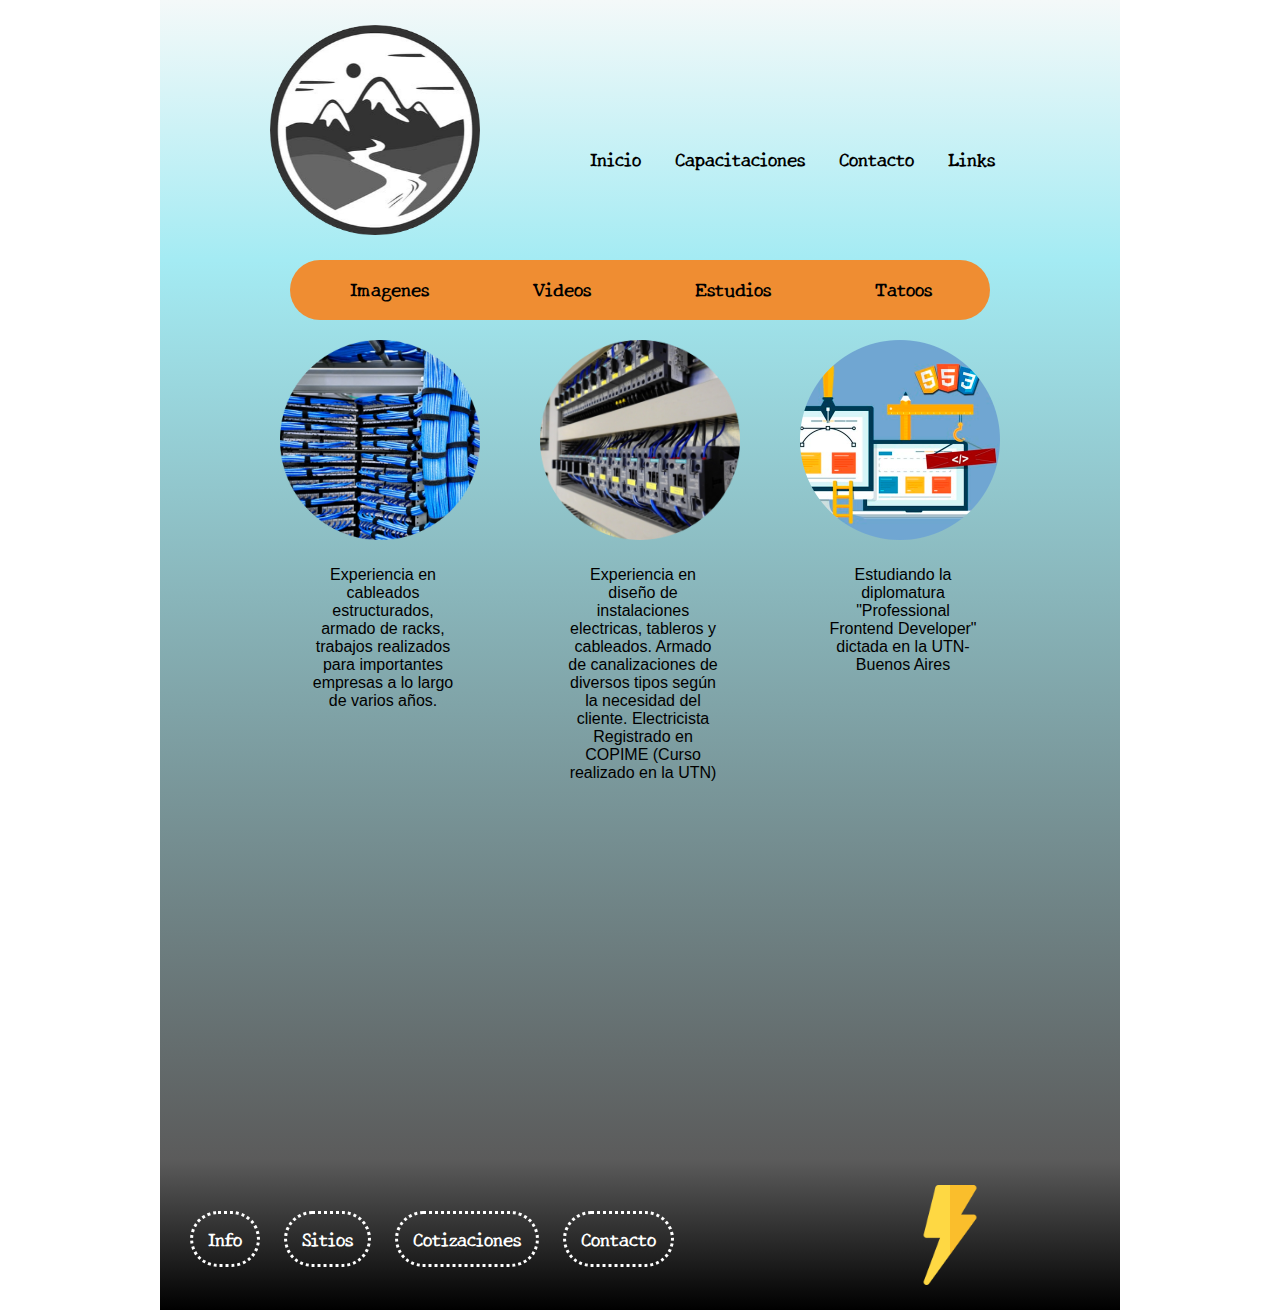
<file: index.html>
<!DOCTYPE html>
<html lang="en">
<head>
    <meta charset="UTF-8">
    <meta name="viewport" content="width=device-width, initial-scale=1">
    <link rel="stylesheet" href="css/styles.css">
    <title>Boxes </title>
    
</head>
<body>
   <header>        
        <div id="logo"></div>
        <nav id="botonera">
            <ul class="nav1">
                <li class="lista1"><a href="index.html">Inicio</a></li>
                <li class="lista1"><a href="capacitaciones.html">Capacitaciones</a></li>
                <li class="lista1"><a href="contacto.html">Contacto</a></li>
                <li class="lista1"><a href="">Links</a></li>
            </ul>
            
        </nav>
   </header>
  <section>
      <nav id="menu">
          <ul class="nav2">
              <li class="lista2"><a href="imagenes.html">Imagenes</a></li>
              <li class="lista2"><a href="video.html">Videos</a></li>
              <li class="lista2"><a href="estudios.html">Estudios</a></li>
              <li class="lista2"><a href="tattoo.html">Tatoos</a></li>
          </ul>
      </nav>
      <div id="foto1"></div>
      <div id="foto2"></div>
      <div id="foto3"></div>
      <div id="texto1">
          <p>Experiencia en cableados estructurados, armado de racks, trabajos realizados para importantes empresas a lo largo de varios años.</p>
      </div>   
      <div id="texto2"> 
          <p>Experiencia en diseño de instalaciones electricas, tableros y cableados. Armado de canalizaciones de diversos tipos según 
              la necesidad del cliente. Electricista Registrado en COPIME (Curso realizado en la UTN)</p>
      </div>
      <div id="texto3">
          <p>Estudiando la diplomatura "Professional Frontend Developer" dictada en la UTN- Buenos Aires</p>
      </div>
  </section>
   <footer>
      <nav id="contacto">
          <ul class="nav3">
              <li class="lista3"><a class="botonerainf" href="">Info</a></li>
              <li class="lista3"><a class="botonerainf" href="">Sitios</a></li>
              <li class="lista3"><a class="botonerainf" href="cotizacion.html">Cotizaciones</a></li>
              <li class="lista3"><a class="botonerainf" href="contacto.html">Contacto</a></li>
          </ul>
      </nav> 
     <div id="imagen"></div></footer>     
</body>
</html>
</file>
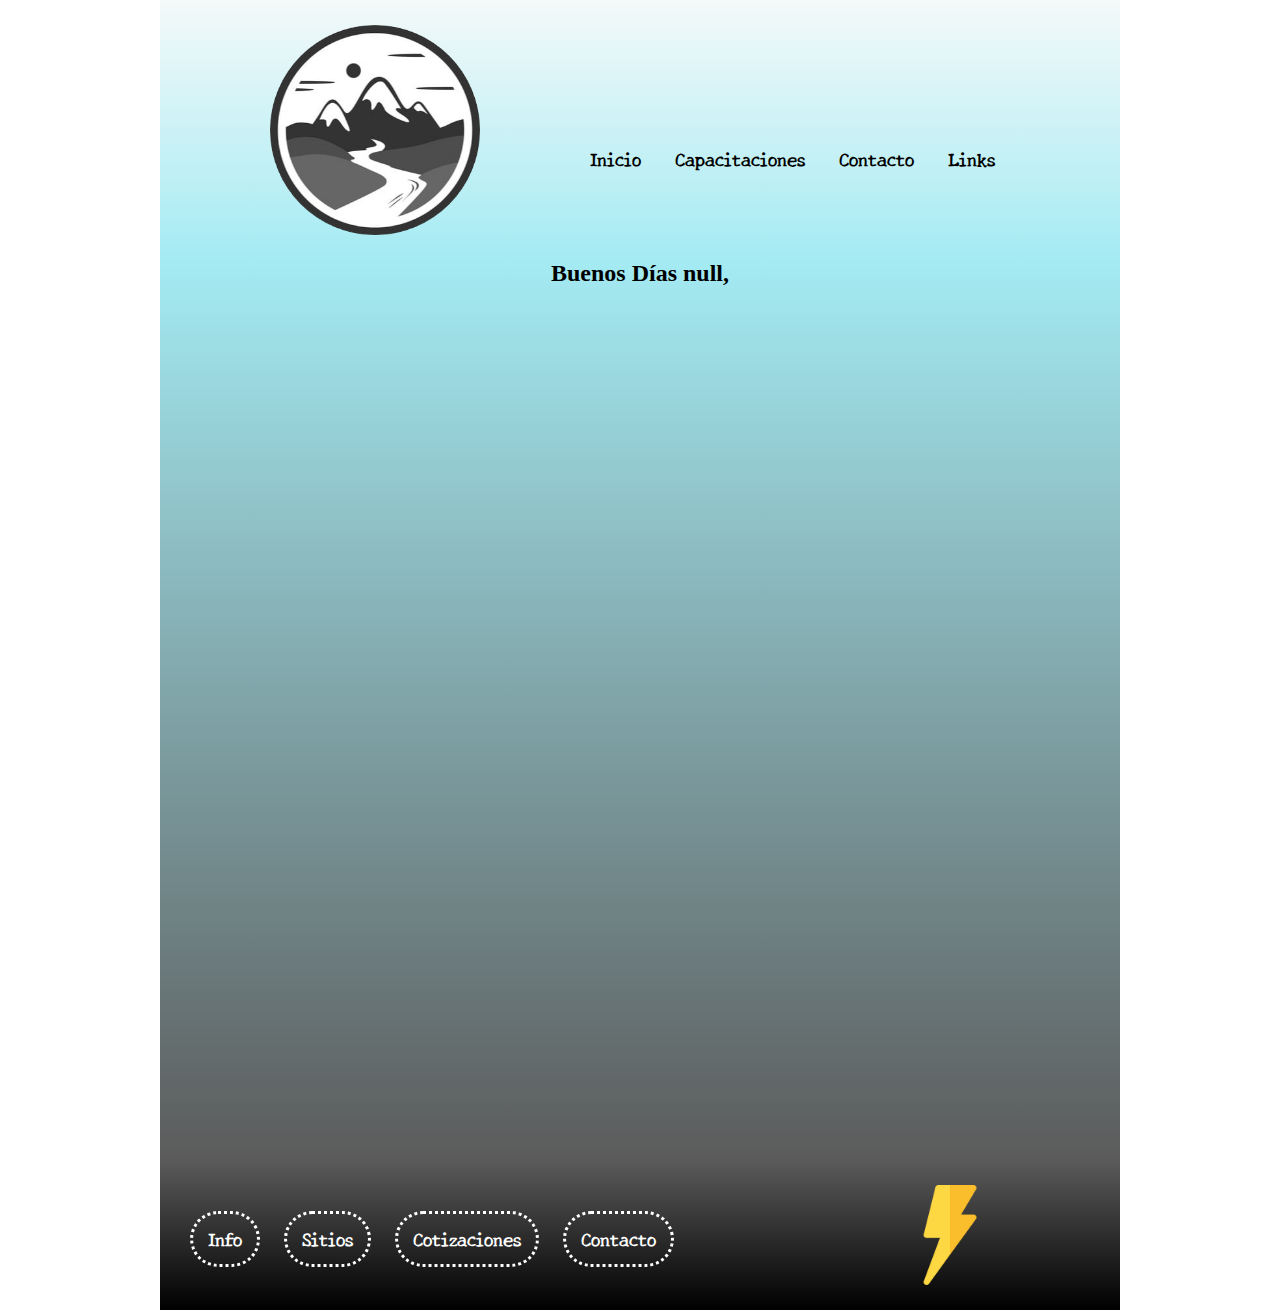
<file: capacitaciones.html>
<!DOCTYPE html>
<html lang="en">
<head>
    <meta charset="UTF-8">
    <meta name="viewport" content="width=device-width, initial-scale=1">
    <link rel="stylesheet" href="css/styles.css">
    <title>Boxes </title>
    <meta >
    
</head>
<body>
   <header>        
        <div id="logo"></div>
        <nav id="botonera">
            <ul class="nav1">
                <li class="lista1"><a href="index.html">Inicio</a></li>
                <li class="lista1"><a href="">Capacitaciones</a></li>
                <li class="lista1"><a href="contacto.html">Contacto</a></li>
                <li class="lista1"><a href="">Links</a></li>
            </ul>
            
        </nav>
   </header>
   <section class="section-capacitaciones">
       <div class="box-capacitaciones">
        <div >
            <h2 class="nombre"></h2>
        </div>
        <div >
            <h2 class="capacitacion"></h2>
        </div>
        <div class=""></div>
           
       </div>
   </section>
     <footer>
      <nav id="contacto">
          <ul class="nav3">
              <li class="lista3"><a class="botonerainf" href="">Info</a></li>
              <li class="lista3"><a class="botonerainf" href="">Sitios</a></li>
              <li class="lista3"><a class="botonerainf" href="cotizacion.html">Cotizaciones</a></li>
              <li class="lista3"><a class="botonerainf" href="contacto.html">Contacto</a></li>
          </ul>
      </nav> 
     <div id="imagen"></div></footer>
     <script type="text/javascript" src="js/java.js"></script>     
</body>
</html>
</file>
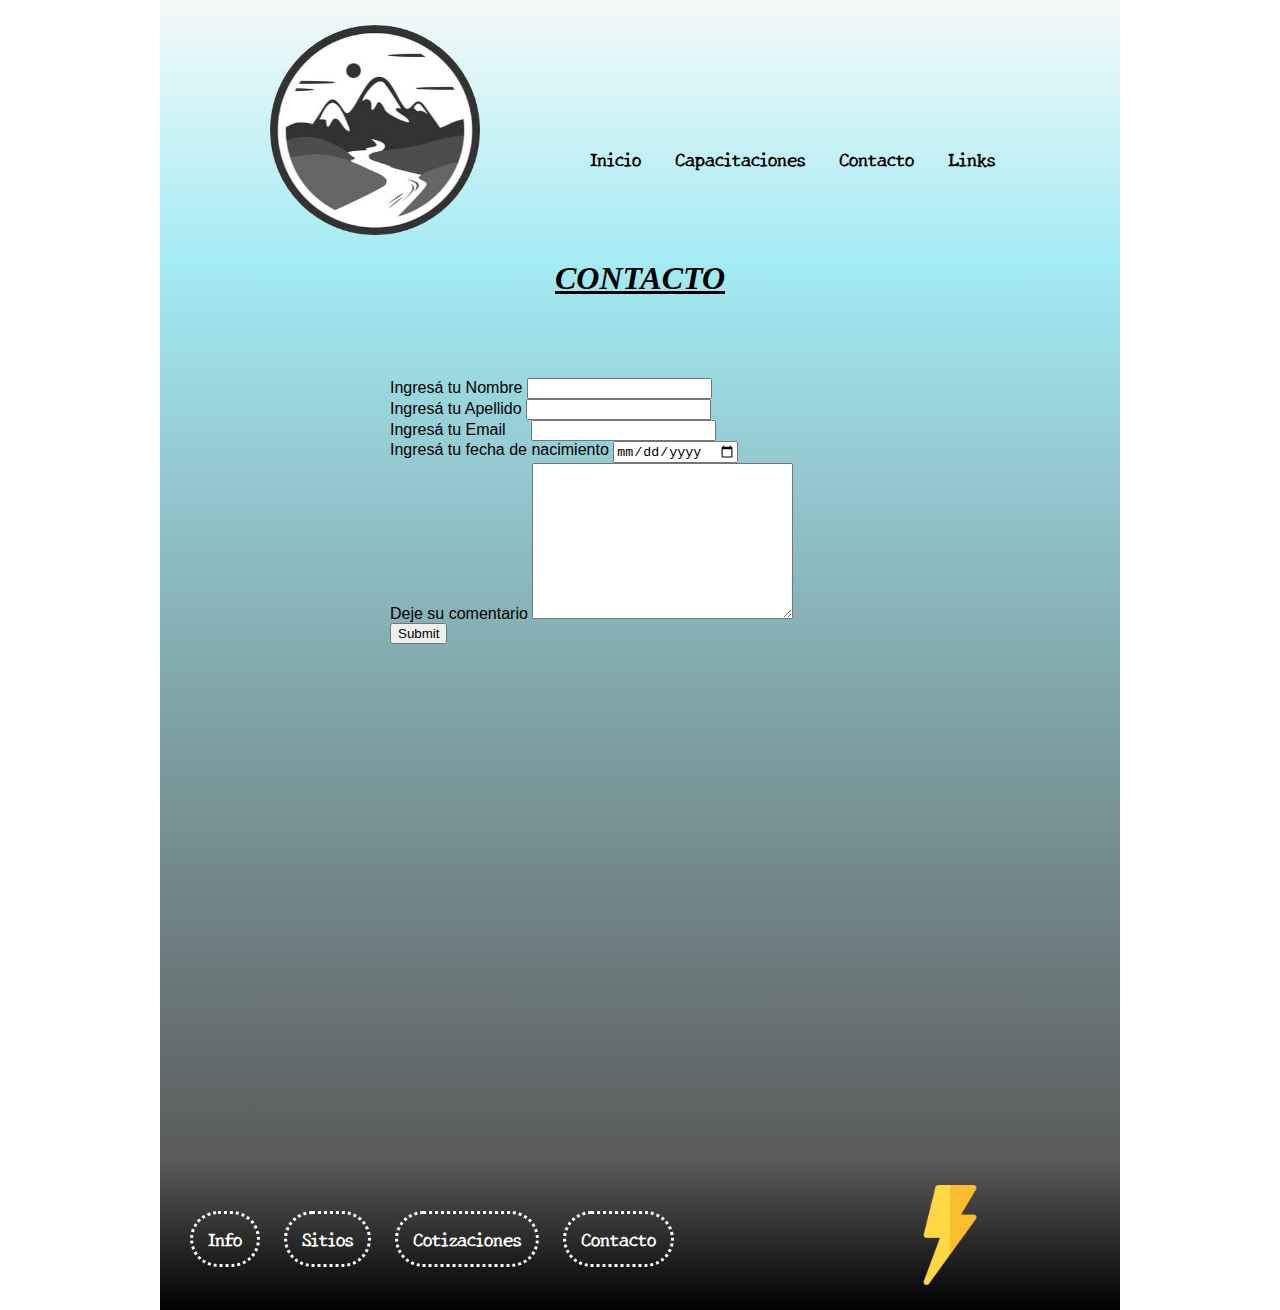
<file: contacto.html>
<!DOCTYPE html>
<html lang="en">
<head>
    <meta charset="UTF-8">
    <meta name="viewport" content="width=device-width, initial-scale=1">
    <link rel="stylesheet" href="css/styles.css">
    <title>Boxes </title>
    <meta >
    
</head>
<body>
   <header>        
        <div id="logo"></div>
        <nav id="botonera">
            <ul class="nav1">
                <li class="lista1"><a href="index.html">Inicio</a></li>
                <li class="lista1"><a href="">Capacitaciones</a></li>
                <li class="lista1"><a href="contacto.html">Contacto</a></li>
                <li class="lista1"><a href="">Links</a></li>
            </ul>
            
        </nav>
   </header>
   <section class="section-contacto">
       <div  class="formulario">
           <form   action="mailto:ejuanx@gmail.com">
        <h1><em>CONTACTO</em></h1>
          <p class="input">Ingresá tu Nombre <input class="input1"   type="text" name="Ingesalo acá"></p>
          <p class="input">Ingresá tu Apellido <input  type="text" name="Ingesalo acá"></p>
          <p class="input">Ingresá tu Email <input class="email"  type="email" name="Ingesalo acá"></p>
          <p class="input">Ingresá tu fecha de nacimiento <input  type="Date" ></p>
          <p class="input">Deje su comentario <textarea name="comment"  cols="30" rows="10"></textarea></p>
          <p class="input"> <input  type="submit" ></p>
          
            </form>
       </div>

   </section>
   <footer>
    <nav id="contacto">
        <ul class="nav3">
            <li class="lista3"><a class="botonerainf" href="">Info</a></li>
            <li class="lista3"><a class="botonerainf" href="">Sitios</a></li>
            <li class="lista3"><a class="botonerainf" href="cotizacion.html">Cotizaciones</a></li>
            <li class="lista3"><a class="botonerainf" href="">Contacto</a></li>
        </ul>
    </nav> 
   <div id="imagen"></div></footer>     
</body>
</html>
</file>
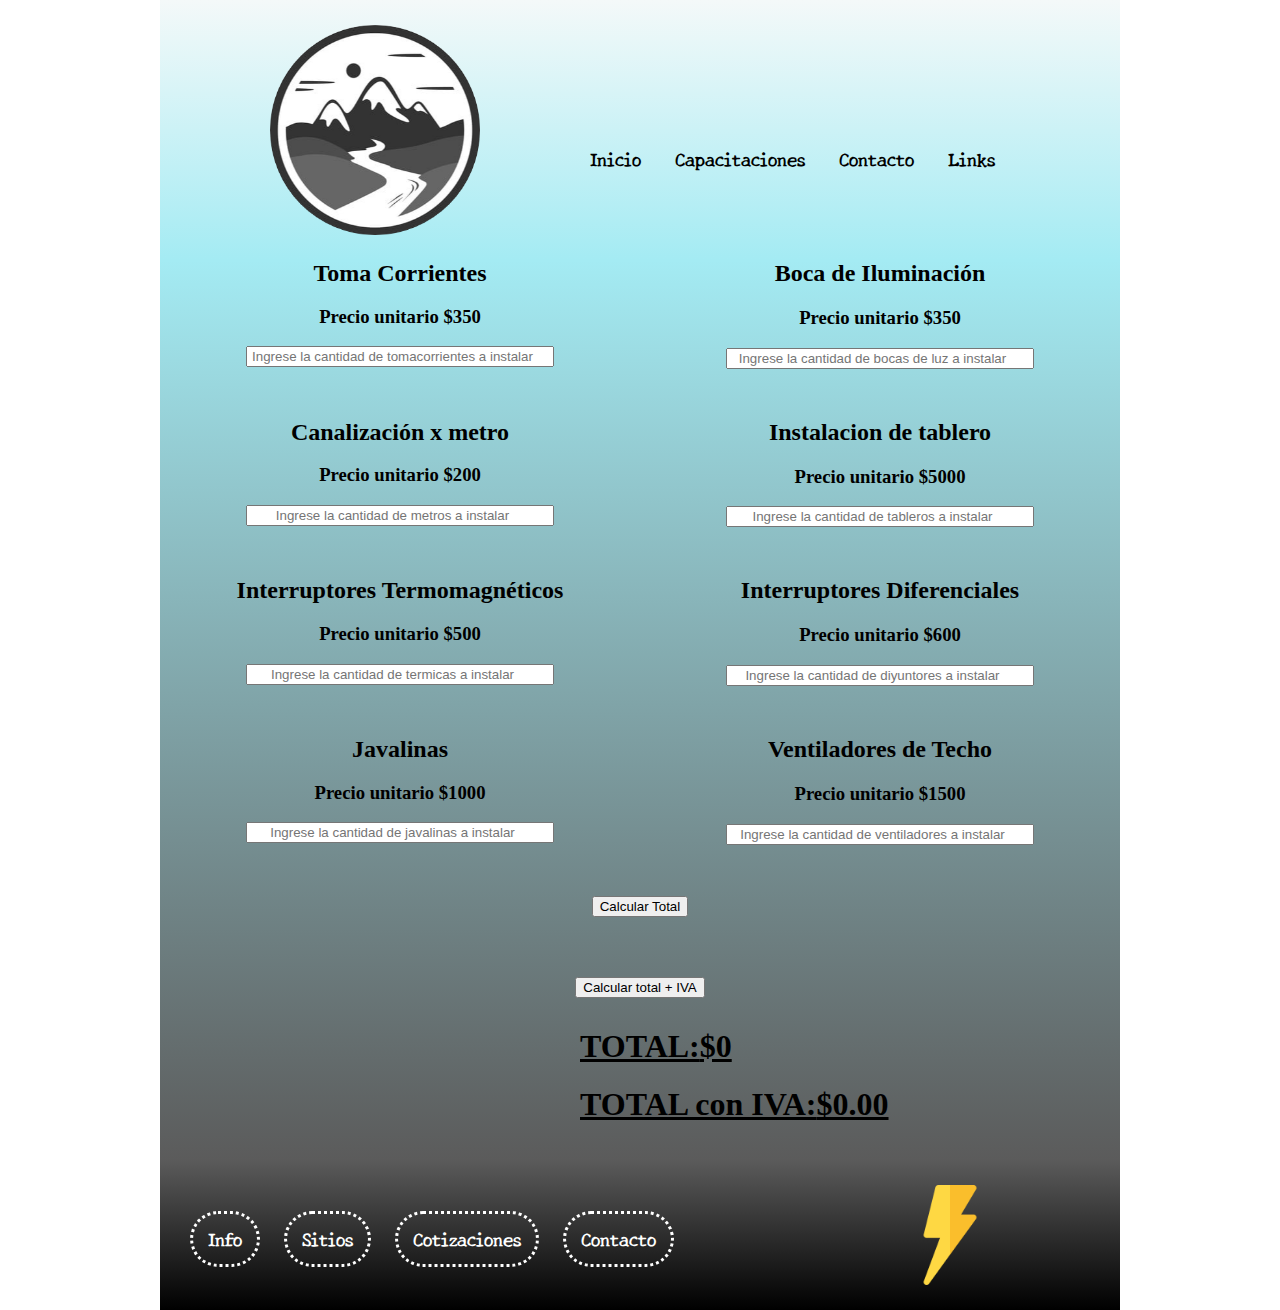
<file: cotizacion.html>
<!DOCTYPE html>
<html lang="en">
<head>
    <meta charset="UTF-8">
    <meta name="viewport" content="width=device-width, initial-scale=1">
    <link rel="stylesheet" href="css/styles.css">
    <title>Boxes </title>
    
</head>
<body>
   <header>        
        <div id="logo"></div>
        <nav id="botonera">
            <ul class="nav1">
                <li class="lista1"><a href="index.html">Inicio</a></li>
                <li class="lista1"><a href="capacitaciones.html">Capacitaciones</a></li>
                <li class="lista1"><a href="contacto.html">Contacto</a></li>
                <li class="lista1"><a href="">Links</a></li>
            </ul>
            
        </nav>
   </header>
   <section>
       <form name="cotiza">
       <div class="items-fila1">
       <div class="item-izq item1">
           <div> <h2 class="titulos-coti">Toma Corrientes</h2></div>
           <div> <h3>Precio unitario $350</h3></div>
           <div> <input type="number" class="cantidades" id="tug" placeholder="Ingrese la cantidad de tomacorrientes a instalar" pattern="^[0-9]+"></div>
       </div>
       <div class="item-der item2">
        
            <div> <h2 class="titulos-coti2">Boca de Iluminación</h2></div>
           <div> <h3>Precio unitario $350</h3></div>
           <div> <input type="number" class="cantidades1" id="iug" placeholder="Ingrese la cantidad de bocas de luz a instalar" pattern="^[0-9]+"></div>
         
       </div>
    </div>
       <div class="items-fila2">
       <div class="item-izq item3">
        <div>
            <div> <h2 class="titulos-coti">Canalización x metro</h2></div>
           <div> <h3>Precio unitario $200</h3></div>
           <div> <input type="number" class="cantidades" id="canaliz" placeholder="Ingrese la cantidad de metros a instalar" pattern="^[0-9]+"></div>
        </div>
        
       </div>
       <div class="item-der item4">
        <div>
            <div> <h2 class="titulos-coti2">Instalacion de tablero</h2></div>
           <div> <h3>Precio unitario $5000</h3></div>
           <div> <input type="number" class="cantidades1" id="tablero" placeholder="Ingrese la cantidad de tableros a instalar" pattern="^[0-9]+"></div>
        </div>
        
       </div>
    </div>
    <div class="items-fila3">
       <div class="item-izq item5">
        <div>
            <div> <h2 class="titulos-coti">Interruptores Termomagnéticos</h2></div>
           <div> <h3>Precio unitario $500</h3></div>
           <div> <input class="cantidades" type="number"  id="termica" placeholder="Ingrese la cantidad de termicas a instalar" pattern="^[0-9]+"></div>
        </div>
        
       </div>
       <div class="item-der item6">
        <div>
            <div> <h2 class="titulos-coti2">Interruptores Diferenciales</h2></div>
           <div> <h3>Precio unitario $600</h3></div>
           <div> <input  class="cantidades1" type="number" id="diferencial"  placeholder="Ingrese la cantidad de diyuntores a instalar" pattern="^[0-9]+"></div>
        </div>
    </div>
       </div>
       <div class="items-fila4">
       <div class="item-izq item7">
        <div>
            <div> <h2 class="titulos-coti">Javalinas</h2></div>
           <div> <h3>Precio unitario $1000</h3></div>
           <div> <input class="cantidades" type="number"  id="javalina" placeholder="Ingrese la cantidad de javalinas a instalar" pattern="^[0-9]+"></div>
        </div>
        
       </div>
       <div class="item-der item8">
        <div>
            <div> <h2 class="titulos-coti2">Ventiladores de Techo</h2></div>
           <div> <h3>Precio unitario $1500</h3></div>
           <div> <input class="cantidades1" type="number" id="venti" placeholder="Ingrese la cantidad de ventiladores a instalar" pattern="^[0-9]+"></div>
        </div>
    </div>
       </div>
       <div class="total"><button onclick="suma()" >Calcular Total</button></div>
       <div class="totaliva"><button onclick="iva()">Calcular total + IVA</button></div>
       
       <div class="total-container"><h1 class="text-total">TOTAL:</h1><h1 class="total-number"></h1></div>
       <div class="total-iva-container"><h1 class="text-total">TOTAL con IVA:</h1><h1 class="total-number2"></h1></div>
     
       </form>
   </section>
   <footer class="footer-coti">
    <nav id="contacto">
        <ul class="nav3">
            <li class="lista3"><a class="botonerainf" href="">Info</a></li>
            <li class="lista3"><a class="botonerainf" href="">Sitios</a></li>
            <li class="lista3"><a class="botonerainf" href="cotizacion.html">Cotizaciones</a></li>
            <li class="lista3"><a class="botonerainf" href="contacto.html">Contacto</a></li>
        </ul>
    </nav> 
   <div id="imagen"></div>
</footer>
<script src="https://ajax.googleapis.com/ajax/libs/jquery/3.5.1/jquery.min.js"></script>
<script src="js/coti.js"></script>  
</body>
</html>
</file>
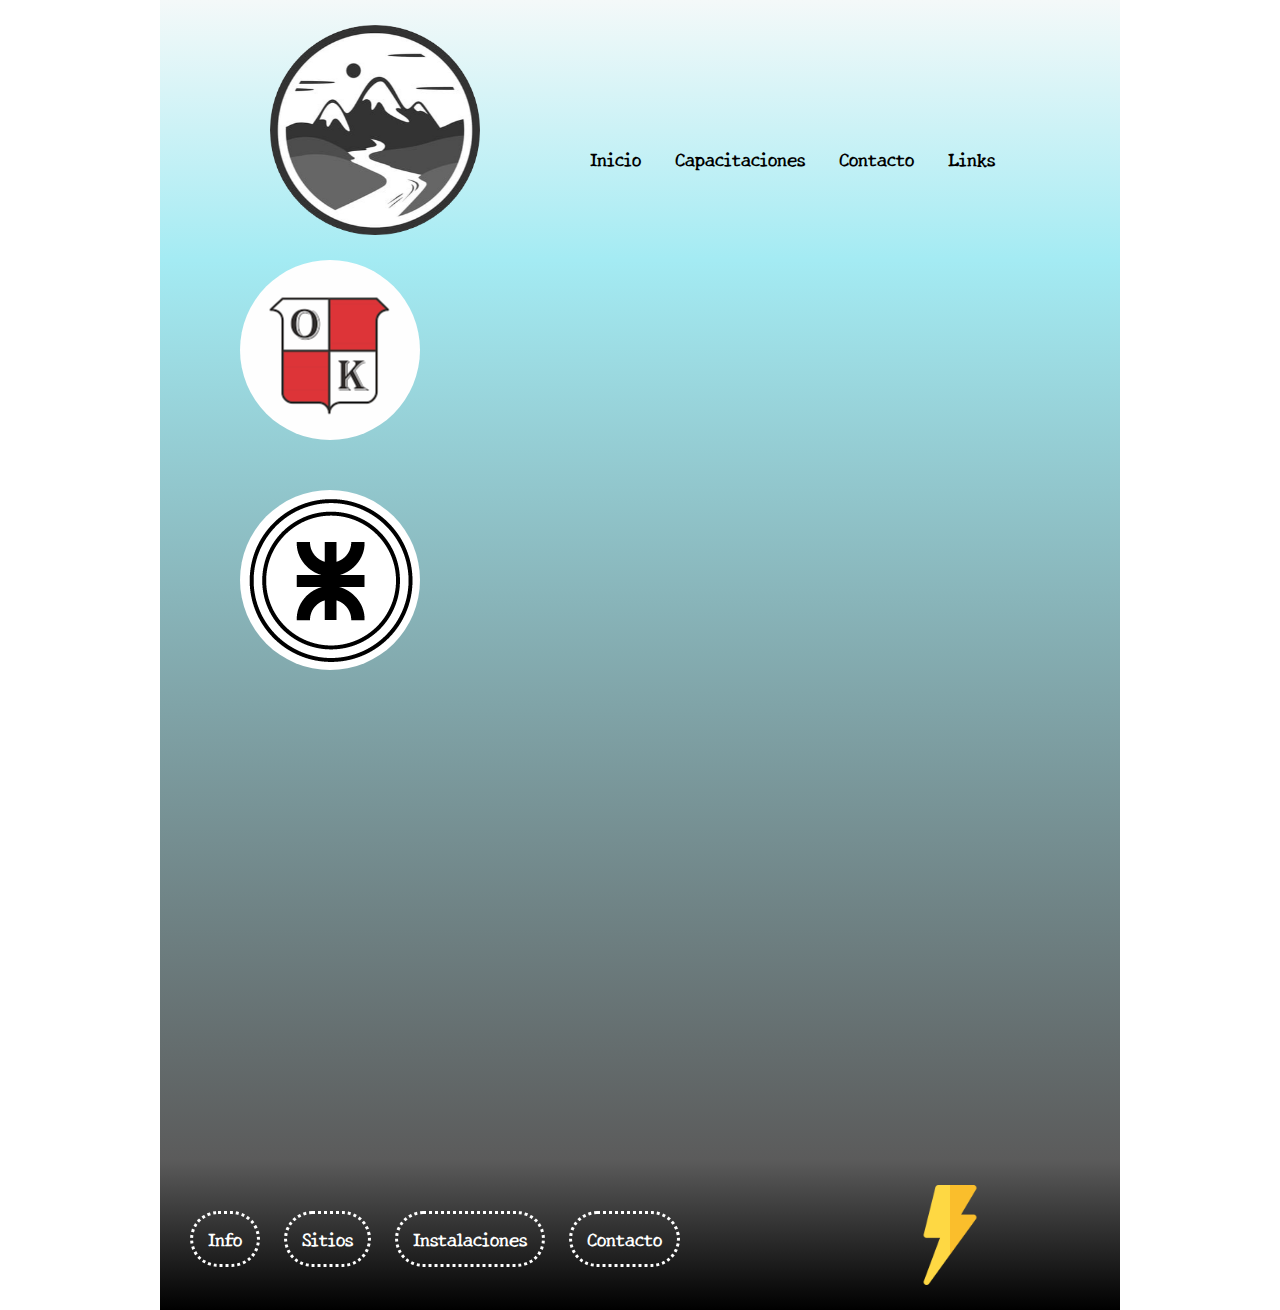
<file: estudios.html>
<!DOCTYPE html>
<html lang="en">
<head>
    <meta charset="UTF-8">
    <meta name="viewport" content="width=device-width, initial-scale=1">
    <link rel="stylesheet" href="css/styles.css">
    <title>Boxes </title>
    <meta >
    
</head>
<body>
   <header>        
        <div id="logo"></div>
        <nav id="botonera">
            <ul class="nav1">
                <li class="lista1"><a href="index.html">Inicio</a></li>
                <li class="lista1"><a href="capacitaciones.html">Capacitaciones</a></li>
                <li class="lista1"><a href="contacto.html">Contacto</a></li>
                <li class="lista1"><a href="">Links</a></li>
            </ul>
            
        </nav>
   </header>
   <section class="section-estudios">
       <div class="div-estudios">
           <a href="#"><img onclick="aparece()" class="krause" src="descarga.png" alt="clickeame"></a>
           <h2 class="texto_oculto1">Estudié en la ET Nº 1 hasta 5to año en la especialidad Electrónica y Eléctrica.</h2>
       </div>
       <div class="imagen_utn_div">
        <a href="#"><img class="utn"onclick="aparece2()" src="utn.png" alt="clickeame"></a>
           <h2 class="texto_oculto2">Estudié en la utn el curso de electricista idóneo </h2>
       </div>
      
      
   </section>
     <footer>
      <nav id="contacto">
          <ul class="nav3">
              <li class="lista3"><a class="botonerainf" href="">Info</a></li>
              <li class="lista3"><a class="botonerainf" href="">Sitios</a></li>
              <li class="lista3"><a class="botonerainf" href="">Instalaciones</a></li>
              <li class="lista3"><a class="botonerainf" href="contacto.html">Contacto</a></li>
          </ul>
      </nav> 
     <div id="imagen"></div></footer>
     <script type="text/javascript" src="js/java.js"></script>     
</body>
</html>
</file>
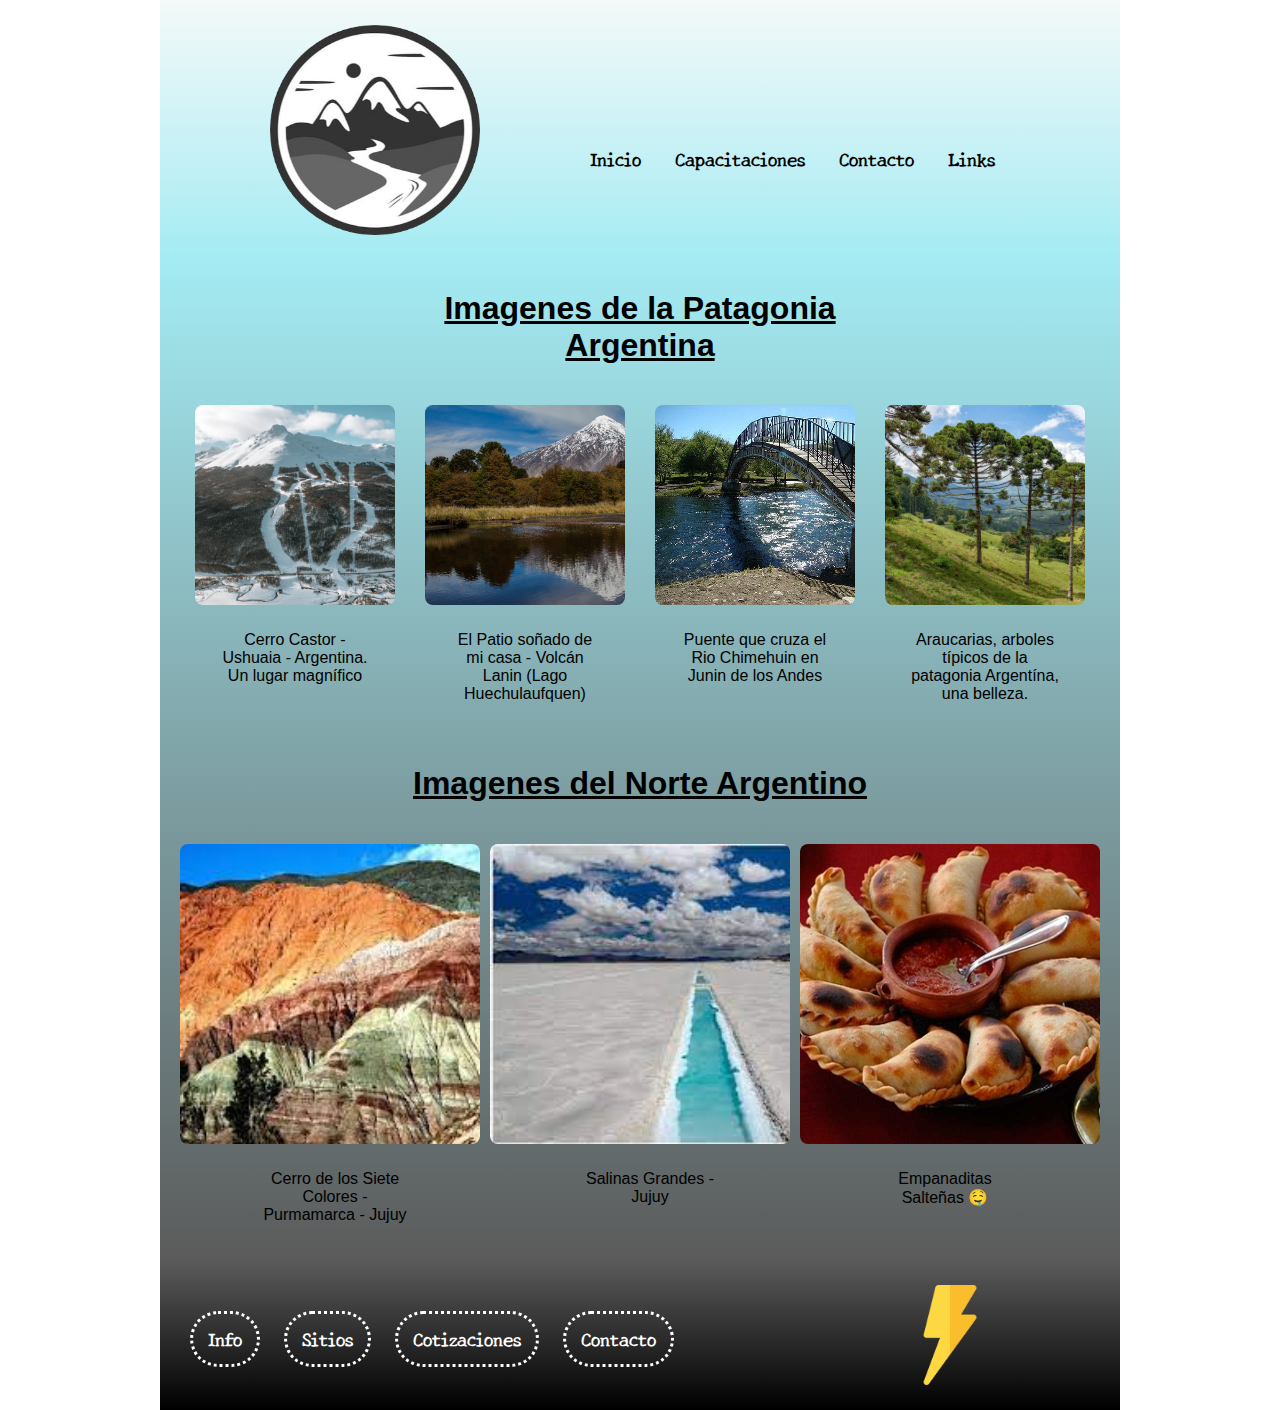
<file: imagenes.html>
<!DOCTYPE html>
<html lang="en">
<head>
    <meta charset="UTF-8">
    <meta name="viewport" content="width=device-width, initial-scale=1">
    <link rel="stylesheet" href="css/styles.css">
    <link href="css/lightbox.css" rel="stylesheet" />
    <title>Boxes </title>
    
</head>
<body>
   <header>        
        <div id="logo"></div>
        <nav id="botonera">
            <ul class="nav1">
                <li class="lista1"><a href="index.html">Inicio</a></li>
                <li class="lista1"><a href="">Capacitaciones</a></li>
                <li class="lista1"><a href="contacto.html">Contacto</a></li>
                <li class="lista1"><a href="">Links</a></li>
            </ul>
            
        </nav>
   </header>
   <section class="sectionimg">
    <div id="sur">
      <h1 id="patagonia">Imagenes de la Patagonia Argentina</h1>
    </div>
       
      <a href="css/imagen1.jpg" data-lightbox="sur"><div id="imagen1"  ></div></a>
      <a href="css/imagen2.jpg" data-lightbox="sur"><div id="imagen2"  ></div></a>
      <a href="css/imagen3.jpg" data-lightbox="sur"><div id="imagen3"  ></div></a>
      <a href="css/imagen4.jpg" data-lightbox="sur"><div id="imagen4"  ></div></a>
      <div id="nota1">
        <p>Cerro Castor -  Ushuaia - Argentina. Un lugar magnífico</p>
      </div>
      <div id="nota2">
        <p>El Patio soñado de mi casa - Volcán Lanin (Lago Huechulaufquen)</p>
      </div>
      <div id="nota3">
        <p>Puente que cruza el Rio Chimehuin en Junin de los Andes</p>
      </div>
      <div id="nota4">
        <p>Araucarias, arboles típicos de la patagonia Argentína, una belleza.</p>
      </div>
      <div id="norte">
      <h1 id="cerros">Imagenes del Norte Argentino</h1>
    </div>
    
    <a href="css/imagen5.jpg" data-lightbox="norte"><div id="imagen5"></div></a>
      <a href="css/imagen6.jpg" data-lightbox="norte"> <div id="imagen6"></div></a>
     <a href="css/imagen7.jpg" data-lightbox="norte"> <div id="imagen7"></div></a>
      <div id="nota5">
        <p>Cerro de los Siete Colores -  Purmamarca - Jujuy </p>
      </div>
      <div id="nota6">
        <p>Salinas Grandes - Jujuy</p>
      </div>
      <div id="nota7">
        <p>Empanaditas Salteñas 🤤</p>
      </div>
      

      
           
       

     </section>
   <footer>
    <nav id="contacto">
        <ul class="nav3">
            <li class="lista3"><a class="botonerainf" href="">Info</a></li>
            <li class="lista3"><a class="botonerainf" href="">Sitios</a></li>
            <li class="lista3"><a class="botonerainf" href="cotizacion.html">Cotizaciones</a></li>
            <li class="lista3"><a class="botonerainf" href="contacto.html">Contacto</a></li>
        </ul>
    </nav> 
   <div id="imagen"></div></footer>
   <script src="https://ajax.googleapis.com/ajax/libs/jquery/3.2.1/jquery.min.js"></script>
   <script src="js/lightbox.js" type="text/javascript"></script> 
   <script src="js/lightbox-plus-jquery.min.js" type="text/javascript"></script>
   
</body>
</html>
</file>
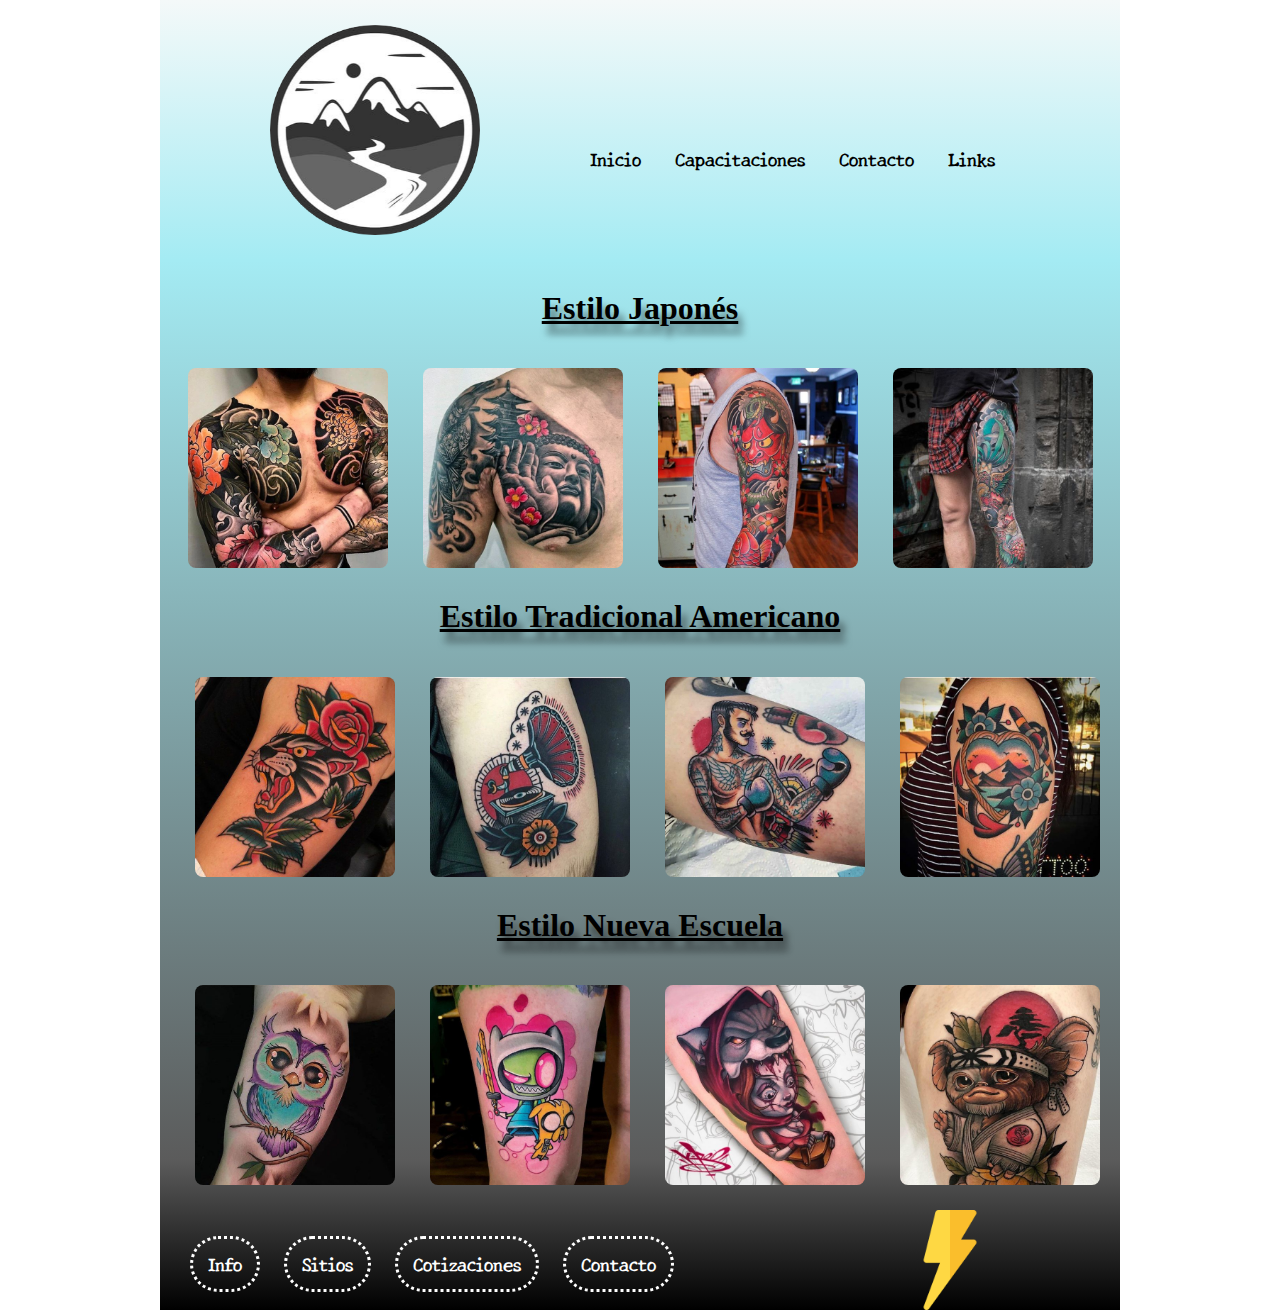
<file: tattoo.html>
<!DOCTYPE html>
<html lang="en">
<head>
    <meta charset="UTF-8">
    <meta name="viewport" content="width=device-width, initial-scale=1">
    <link rel="stylesheet" href="css/styles.css">
    <link href="css/lightbox.css" rel="stylesheet" />
    <title>Boxes </title>
    
</head>
<body>
   <header>        
        <div id="logo"></div>
        <nav id="botonera">
            <ul class="nav1">
                <li class="lista1"><a href="index.html">Inicio</a></li>
                <li class="lista1"><a href="">Capacitaciones</a></li>
                <li class="lista1"><a href="contacto.html">Contacto</a></li>
                <li class="lista1"><a href="">Links</a></li>
            </ul>
            
        </nav>
   </header>
   <section class="section-tattoo">
       <div>
           <h1 class="tattoo-titles">Estilo Japonés</h1>
       </div>
       <a href="css/japo1.jpg" data-lightbox="japon"> <div class="japon1"></div></a>
        <a href="css/japo2.jpg" data-lightbox="japon"> <div class="japon2"></div></a>
        <a href="css/japo3.jpg" data-lightbox="japon"><div class="japon3"></div></a>
         <a href="css/japo4.jpg" data-lightbox="japon"> <div class="japon4"></div></a>
       <div>
        <h1 class="tattoo-titles">Estilo Tradicional Americano</h1>
    </div>
    <a href="css/tradi1.jpg" data-lightbox="japon">  <div class="american1"></div></a>
    <a href="css/tradi2.jpg" data-lightbox="japon">   <div class="american2"></div></a>
    <a href="css/tradi3.jpg" data-lightbox="japon">   <div class="american3"></div></a>
    <a href="css/tradi4.jpg" data-lightbox="japon">   <div class="american4"></div></a>
       <div>
        <h1 class="tattoo-titles">Estilo Nueva Escuela</h1>
    </div>
    <a href="css/news1.jpg" data-lightbox="ns">   <div class="newsc1"></div></a>
    <a href="css/news2.jpg" data-lightbox="ns"> <div class="newsc2"></div></a>
    <a href="css/news3.jpg" data-lightbox="ns">  <div class="newsc3"></div></a>   
    <a href="css/news4.jpg" data-lightbox="ns">  <div class="newsc4"></div></a>
    
</section>
<footer>
   <nav id="contacto">
       <ul class="nav3">
           <li class="lista3"><a class="botonerainf" href="">Info</a></li>
           <li class="lista3"><a class="botonerainf" href="">Sitios</a></li>
           <li class="lista3"><a class="botonerainf" href="cotizacion.html">Cotizaciones</a></li>
           <li class="lista3"><a class="botonerainf" href="contacto.html">Contacto</a></li>
       </ul>
   </nav> 
  <div id="imagen"></div></footer>  
  <script src="https://ajax.googleapis.com/ajax/libs/jquery/3.2.1/jquery.min.js"></script>
   <script src="js/lightbox.js" type="text/javascript"></script> 
   <script src="js/lightbox-plus-jquery.min.js" type="text/javascript"></script>   
</body>
</html>
</file>
<file: css/styles.css>
@import url('https://fonts.googleapis.com/css2?family=New+Tegomin&display=swap');
header, section, footer{
    width:960px;
    margin-left : auto;
    margin-right:auto;
    }
    header{
      height:260px;
      
      background: linear-gradient(to bottom,#f4f9f9,#a4ebf3);
    }
  section{
    height:900px;
    background: linear-gradient(to bottom,#a4ebf3 , #5B5B5B);
  }
  footer{
    height:150px;
    background: linear-gradient(to bottom,#5B5B5B, black);
  }
  #logo{
    width:210px;
    height:210px;
    background-image:url("monta.png");
    background-size: cover;
    float:left;
    margin-top:25px;
    margin-left:110px;
    }
  #botonera{
    float:right;
    height: 50px;
    width:505px;
    margin-right:80px;
    margin-top:130px;
  }
  #menu{
    width:700px;
    height:60px;
    background-color:#EF8D32;
    margin-left: auto;
    margin-right:auto;
    border-radius:2em;
  }
  #foto1{
    width:200px;
    height:200px;
    background-image:url("foto1.png");
    background-size: cover;
    float:left;
      margin-left: 120px;
      margin-top:20px;
    
    
  }
  #foto2{
    width:200px;
    height:200px;
    background-image:url("foto2.png");
    background-size: cover;
    float:left;
    margin-left:60px;
    margin-top:20px;
    
  }
  #foto3{
    width:200px;
    height:200px;
    background-image:url("foto3.png");
    background-size: cover;
    float:left;
    margin-left:60px;
    margin-top:20px;
  }
  #texto1{
    width:150px;
    height:250px;
    clear:left;
    float:left;
    margin-left:148px;
    margin-top:10px;
  }
  #texto2{
    width:150px;
    height:250px;
    float:left;
    margin-top:10px;
    margin-left:110px;
        
  }
  #texto3{
    float: left;
    width:150px;
    height:250px;
    margin-top:10px;
    margin-left:110px;
    
  }
  #contacto{
    width:650px;
    height:50px;
    float:left;
    margin-top:50px;
    margin-left:20px;
  }
  #imagen{
    float:right;
    width:100px;
    height:100px;
    
    background-image: url("encendiendo.png");
    background-size: contain;
    margin-top:25px;
    margin-right:120px;
  }
  body{
    margin:0
  }
  .lista1{
    list-style-type: none;
    display:inline;
    margin:0 10px;
    padding: 15px 15px;
    margin:0;
    box-sizing: border-box;
    border-radius: 2em;
 
  }
  .nav1{
    margin:0;
    padding-top:15px;
  }
  .lista1:hover{
    background-color: grey;
  }
  a{
    text-decoration: none;
    color:black;
    font-family: 'New Tegomin', serif;
    font-weight: bolder;
    font-size: 18px;
    
  }
  .lista2{
    list-style-type: none;
    display:inline;
    margin:0 35px;
    padding: 21px 15px 21px 15px;
    box-sizing: border-box;
    text-align: center;
 
  }
  .nav2{
    padding-top:15px;
    margin-top:0;
    margin-left:10px;
    box-sizing: border-box;
    padding-left:0;
  }
  .lista2:hover{
    background-color:#FFAB73;
  }
  p{
    text-align: center;
    font-family: 'Montserrat', sans-serif;
  }
  .lista3{
    list-style-type: none;
    display:inline;
    margin:0 10px;
    padding: 18px 15px 15px 15px;
    box-sizing: border-box;
    text-align: center;
    border-style: dotted;
    border-color: white;
    border-radius: 3em;
 
  }
  .nav3{
    padding-top:15px;
    margin-top:0;
    margin-left:0px;
    box-sizing: border-box;
    padding-left:0;
  }
  .botonerainf{
    color:white;
    margin-top:100px;
  }
.lista3:hover{
  background-color:rgba(240, 200, 126, 0.904)
}
.formulario{
  width:500px;
  height:500px;
  margin: 0 auto;
  
  
  
}
.input{
  margin:0 auto auto auto;
  text-align: left;
}
input{
  align-items: left;
}
.input1{
  margin-top: 60px;
}
.email{
  margin-left: 21px;
}
video{
  
  margin: 50px auto;
  transform:translateX(50%);
}
#imagen1{
    width:200px;
    height:200px;
    background-image:url("imagen1.jpg");
    background-size: cover;
    float:left;
    margin-left:35px;
    margin-top:20px;
    border-radius: 8px;
  }
  #imagen2{
    width:200px;
    height:200px;
    background-image:url("imagen2.jpg");
    background-size: cover;
    float:left;
    margin-left:30px;
    margin-top:20px;
    border-radius: 8px;
  }
  #imagen3{
    width:200px;
    height:200px;
    background-image:url("imagen3.jpg");
    background-size: cover;
    float:left;
    margin-left:30px;
    margin-top:20px;
    border-radius: 8px;
  }
  #imagen4{
    width:200px;
    height:200px;
    background-image:url("imagen4.jpg");
    background-size: cover;
    float:left;
    margin-left:30px;
    margin-top:20px;
    border-radius: 8px;
  }
  #imagen5{
    width:300px;
    height:300px;
    background-image:url("imagen5.jpg");
    background-size: cover;
    float:left;
    margin-left:20px;
    margin-top:20px;
    border-radius: 8px;
  }
  #imagen6{
    width:300px;
    height:300px;
    background-image:url("imagen6.jpg");
    background-size: cover;
    float:left;
    margin-left:10px;
    margin-top:20px;
    border-radius: 8px;
  }
  #imagen7{
    width:300px;
    height:300px;
    background-image:url("imagen7.jpg");
    background-size: cover;
    float:left;
    margin-left:10px;
    margin-top:20px;
    border-radius: 8px;
  }
  #nota1{
    width:150px;
    height:100px;
    float:left;
    margin-top:10px;
    margin-left:60px;
  }
   #nota2{
    width:150px;
    height:100px;
    float:left;
    margin-top:10px;
    margin-left:80px;
  }
   #nota3{
    width:150px;
    height:100px;
    float:left;
    margin-top:10px;
    margin-left:80px;
  }
   #nota4{
    width:150px;
    height:100px;
    float:left;
    margin-top:10px;
    margin-left:80px;
  }
   #nota5{
    width:150px;
    height:100px;
    float:left;
    margin-top:10px;
    margin-left:100px;
  }
   #nota6{
    width:150px;
    height:100px;
    float:left;
    margin-top:10px;
    margin-left:165px;
  }
   #nota7{
    width:150px;
    height:100px;
    float:left;
    margin-top:10px;
    margin-left:145px;
  }
  
  #patagonia{
    margin-top: 0;
    text-align: center;
    font-family: arial;

  }
  #sur{
    width:500px;
    margin: 0 auto;
    padding-top: 30px;
  }
  .sectionimg{
    height:1000px;
    background-color:#a4ebf3;
  }
  #cerros{
    margin-top: 20px;
    text-align: center;
    font-family: arial;

  }
  #norte{
    width:500px;
    margin: 0 auto;
    padding-top: 30px;
    clear:left;
  }
@font-face{
  font-family: 'Montserrat', sans-serif;
  src:url( "https://fonts.googleapis.com/css2?family=Montserrat:wght@300;400;500;600;700;800;900&display=swap");
  
}

h1{
  margin-top: 0;
  text-align:center;
  text-decoration: underline;
}
video{
  margin: 10 auto;
  position:relative;
  
}
.letra-h3{
  width:300px;
  margin:0 auto;
  font-size: 25px;
  text-align:center;
  padding-bottom: 10px;
  
}
.letra-p{
  width:300px;
  margin:0 auto;
  text-align:center;
  padding-bottom: 30px;
  padding-top:20px;

}
.section-video{
  height: 1350px;
}
.bill{
  margin:10px auto;
}
.meters{
  width:480px;
  height: 360px;
  margin: 10px auto;
  
}
.japon1{
  width:200px;
    height:200px;
    background-image:url("japo1.jpg");
    background-size: cover;
    float:left;
    margin-left:28px;
    margin-top:20px;
    border-radius: 8px;

}
.japon2{
  width:200px;
    height:200px;
    background-image:url("japo2.jpg");
    background-size: cover;
    float:left;
    margin-left:35px;
    margin-top:20px;
    border-radius: 8px;
}
.japon3{
  width:200px;
    height:200px;
    background-image:url("japo3.jpg");
    background-size: cover;
    float:left;
    margin-left:35px;
    margin-top:20px;
    border-radius: 8px;
  
}
.japon4{
  width:200px;
    height:200px;
    background-image:url("japo4.jpg");
    background-size: cover;
    float:left;
    margin-left:35px;
    margin-top:20px;
    border-radius: 8px;
  

}
.american1{
  width:200px;
    height:200px;
    background-image:url("tradi1.jpg");
    background-size: cover;
    float:left;
    margin-left:35px;
    margin-top:20px;
    border-radius: 8px;

}
.american2{
  width:200px;
    height:200px;
    background-image:url("tradi2.jpg");
    background-size: cover;
    float:left;
    margin-left:35px;
    margin-top:20px;
    border-radius: 8px;
  
}
.american3{
  width:200px;
    height:200px;
    background-image:url("tradi3.jpg");
    background-size: cover;
    float:left;
    margin-left:35px;
    margin-top:20px;
    border-radius: 8px;
}
.american4{
  width:200px;
    height:200px;
    background-image:url("tradi4.jpg");
    background-size: cover;
    float:left;
    margin-left:35px;
    margin-top:20px;
    border-radius: 8px;
}
.newsc1{
  width:200px;
  height:200px;
  background-image:url("news1.jpg");
  background-size: cover;
  float:left;
  margin-left:35px;
  margin-top:20px;
  border-radius: 8px;
}
.newsc2{
  width:200px;
    height:200px;
    background-image:url("news2.jpg");
    background-size: cover;
    float:left;
    margin-left:35px;
    margin-top:20px;
    border-radius: 8px;
  
}
.newsc3{
  width:200px;
    height:200px;
    background-image:url("news3.jpg");
    background-size: cover;
    float:left;
    margin-left:35px;
    margin-top:20px;
    border-radius: 8px;
  
}
.newsc4{
  width:200px;
    height:200px;
    background-image:url("news4.jpg");
    background-size: cover;
    float:left;
    margin-left:35px;
    margin-top:20px;
    border-radius: 8px;
}
.section-tattoo{
  height:900px;

}
.tattoo-titles{
  clear:left;
  padding-top: 30px;
  position:relative;
  text-decoration: underline;
  text-shadow: 5px 10px 7px rgba(0,0,0,0.5);

}
.contacto-titulo{
  text-align: right;
}
.box-capacitaciones{
  height:200px;
}
.krause{
  float:left;
  margin-left:80px;
}
.texto_oculto1{
  margin-top:0;
  padding-top:50px;
  display:none;
  text-align: center;
}
.imagen_utn_div{
  clear:left;
}
.utn{
  float:left;
  margin-left:80px;
  margin-top:50px;
  
}
.texto_oculto2{
  margin-top:0;
  padding-top:100px;
  display:none;
  text-align: center;
}

.titulos-coti{
margin:0 auto;
}
.titulos-coti2{
  margin-top:0;
}
 .items-fila2, .items-fila3, .items-fila4{
  margin-top:50px;
}
.item-izq{
  float:left;
  text-align:center;  
  width:50%;
}
.item-der{
 width:50%;
 text-align: center;
 display: inline;
 }
 .total{
   margin-top: 60px;
   margin-bottom: 60px;
   text-align: center;
 }
 .totaliva{
   margin-top:60px;
   text-align:center;
   margin-bottom: 30px;
 }
 .items-fila4{
   height: 100px;
 }
 .cantidades{
   width:300px;
   text-align: center;
 }
 .cantidades1{
   width:300px;
   text-align:center;
 }
 .total-container{
   
   text-align:center;
 }
 .text-total{
   float:left;
   margin-left:420px;
 }
.total-number{
  text-align:left;
}
.total-number2{
  text-align:left;
}

@media all and (min-width: 600px) and (max-width:1023px){
    
header, section, footer{
    width:580px;
   
    }
    header{
      height:350px;
    }
    #logo{
      width:150px;
      height:150px;
      
      margin-top:75px;
      margin-left:90px;
      }
   
    #botonera{
      height: 200px;
      width:200px;
      margin-right:100px;
      margin-top:20px;
    }
    .lista1{
      list-style-type: none;
      margin: 5px 0;
      padding: 15px 15px;
      display: block;
     }
     .nav1{
      height: 200px;
      margin:0;
      padding-top:15px;
      text-align: center;
    }
  section{
    height:700px;
    
  }
  .section-contacto{
    height: 500px;
  }
  footer{
    height:620px;
    
  }
  
  #menu{
    width:100%;
    height:60px;
    
  }
  .lista2{
    list-style-type: none;
    display:inline;
    margin:0 20px;
   }
  #foto1{
    
      margin-left: 30px;
      margin-top:20px;
    
    
  }
  #foto2{
 
    clear: left;
    margin-left:30px;
    margin-top:20px;
    
  }
  #foto3{
    
    clear:left;
    margin-left:30px;
    margin-top:20px;
  }
  #texto1{
    width:300px;
    height:200px;
    position:absolute;
    margin-left:250px;
    margin-top:75px;
    
  }
  #texto2{
    width:300px;
    height:200px;
    position:absolute;
    margin-left:250px;
    margin-top:270px;
        
  }
  #texto3{
    width:300px;
    height:200px;
    position:absolute;
    margin-left:250px;
    margin-top:530px;
        
    
  }
  #contacto{
    width:580px;
    height:auto;
    float:left;
    margin-top:50px;
    margin-left:0;
  }
  #imagen{
   height: 200px;
   width: 200px;
   margin:0px 190px;
  clear:left;

    
  }
  
   .nav2{
    padding-top:15px;
    margin-top:0;
    margin-left:10px;
    box-sizing: border-box;
    padding-left:0;
  }
  
  
  .lista3{
  
    display:block;
    margin:0 ;  
    padding: 18px 15px 18px 15px;
    
 
  }
  .nav3{
    padding-top:15px;
    margin-top:0;
    margin-left:0;
    box-sizing: border-box;
    padding-left:0;
  }
  

.formulario{
  width:500px;
  height:500px;
  margin: 0 auto;
  
  
  
}

.email{
  margin-left: 16px;
}
video{
  
  margin: 50px auto;
  transform:translateX(10%);
}
#imagen1{
   
    margin-left:200px;
    
  }

  #imagen2{
    
    clear:left;
    margin-left:200px;
    margin-top:100px;
    
  }
  #imagen3{
    
    clear:left;
    margin-left:200px;
    margin-top:100px;
    
    
  }
  #imagen4{
    
    clear:left;
    margin-left:200px;
    margin-top:100px;
    
  }
  #imagen5{
    clear:left;
    margin-left:150px;
    margin-top:30px;
    
  }
  #imagen6{
    clear:left;
    margin-left:150px;
    margin-top:120px;
  }
  #imagen7{
    clear:left;
    margin-left:150px;
    margin-top:120px;
  }
  #nota1{
    position:absolute;
    margin-top:220px;
    margin-left:230px;
  }
   #nota2{
    position:absolute;
    margin-top:520px;
    margin-left:230px;
  }
   #nota3{
    position:absolute;
    margin-top:820px;
    margin-left:230px;
  }
   #nota4{
    
    margin-top:5px;
    margin-left:230px;
  }
   #nota5{
    position:absolute;
    margin-top:330px;
    margin-left:230px;
  }
   #nota6{
    position:absolute;
    margin-top:760px;
    margin-left:230px;
  }
   #nota7{
    
    margin-top:10px;
    margin-left:230px;
  }
  
  
  .sectionimg{
    height:2800px;
   
  }
 
.japon1{
    width:400px;
    height:400px;
    
    margin-left:90px;
    margin-top:50px;
    

}
.japon2{
  clear:left;
  width:400px;
    height:400px;
    
    margin-left:90px;
  margin-top:50px;
}
.japon3{
  clear:left;
  width:400px;
  height:400px;
  
  margin-left:90px;
  margin-top:50px;
  
}
.japon4{
  clear:left;
  width:400px;
  height:400px;
  
  margin-left:90px;
  margin-top:50px;
  

}
.american1{
  width:400px;
    height:400px;
    
    margin-left:90px;
    margin-top:50px;
}
.american2{
  clear:left;
  width:400px;
  height:400px;
  
  margin-left:90px;
  margin-top:50px;
}
.american3{
  clear:left;
  width:400px;
  height:400px;
  
  margin-left:90px;
  margin-top:50px;
}
.american4{
  clear:left;
  width:400px;
  height:400px;
  
  margin-left:90px;
  margin-top:50px;
}
.newsc1{
  width:400px;
    height:400px;
    
    margin-left:90px;
    margin-top:50px;
}
.newsc2{
  clear:left;
  width:400px;
  height:400px;
  
  margin-left:90px;;
  margin-top:50px;
  
}
.newsc3{
  clear:left;
  width:400px;
  height:400px;
  
  margin-left:90px;
  margin-top:50px;
  
}
.newsc4{
  clear:left;
  width:400px;
  height:400px;
  
  margin-left:90px;
  margin-top:50px;
}
.section-tattoo{
  height:5600px;

}
.tattoo-titles{
  clear:left;
  padding-top: 30px;
  position:relative;
  text-decoration: underline;
  text-shadow: 5px 10px 7px rgba(0,0,0,0.5);

}
.titulos-coti2{
  clear:left;
}
.item-izq{
  width: 100%;
}
.item-der{
  width: 100%;
}
.cantidades{
  margin-bottom:50px;
}
.footer-coti{
  height: 1400px;
}
.total{
  margin-top:210px;
}
.text-total{
  margin-left:40%
}

}/*fin formato tablet netbook*/


@media all and (max-width:599px){

  header, section, footer{
    width:90%;
    
    }
    header{
      height:auto;
      
    }
  section{
    height:auto;
    
  }
  footer{
    height:auto;
   
  }
  #logo{
    width:210px;
    height:210px;
   
    float:none;
    
    margin-left:auto;
    margin-right:auto;
    }
  #botonera{
    width:100%;
    float:none;
    height: auto;
    text-align:center;
    margin-top:10px;
  }
  #menu{
    width:100%;
    height:auto;
    
  }
  #foto1{
    float:none;
    margin-top:20px;
    margin-left:auto;
    margin-right:auto;
  
    
  }
  #foto2{
    float:none;
    margin-top:120px;
    margin-left:auto;
    margin-right:auto;
    
  }
  #foto3{
    float:none;
    margin-top:140px;
    margin-left:auto;
    margin-right:auto;
  
  }
  #texto1{
    width:90%;
    height:auto;
    float:none;
   text-align:center;
   position:absolute;
   top:980px;
   margin-left: auto;
   margin-right: auto;
  }
  #texto2{
    width:90%;
    height:auto;
    float:none;
   text-align:center;
   position:absolute;
   top:1300px;
   margin-left: auto;
   margin-right: auto;
   
  }
  #texto3{
    width:90%;
    height:auto;
    float:none;
      text-align:center;
     top:1400px;
   margin-left: auto;
   margin-right: auto;
   margin-bottom: 0;
  }
  #contacto{
    width:100%;
    height:auto;
    float:none;
    margin:0;
    padding-top: 60px;
    
  }
  #imagen{
    float:none;
    width:100px;
    height:100px;
    margin-left:auto ;
    margin-right: auto;
    
    
  }
  
  .lista1{
    
    display:block;
    
 
  }
  .nav1{
    margin:0;
    padding-top:15px;
    padding-left:0;
  }
  
 
  .lista2{
    
    display:block;
   
 
  }
  .nav2{
    padding-top:15px;
    margin-top:0;
    margin-left:10px;
    box-sizing: border-box;
    padding-left:0;
  }
 
  p{
    
    margin-bottom: 0;
  }
  .lista3{
    width:100%;
    height: auto;
    display:block;
    margin:0;
   
 
  }
  .nav3{
    width:100%;
    height: auto;
    margin:0;
  }
  

.formulario{
  width:100%;
  height:auto;
  margin: 0 auto;
  
  
  
}

.input1{
  margin-top: 0px;
}
.email{
  margin-left: 10px;
}

#imagen1{
    
    float:none;
    margin-left:auto;
    margin-right: auto;
   
  }
  #imagen2{
    float:none;
    margin:100px auto;
  }
  #imagen3{
    float:none;
    margin:100px auto;
  }
  #imagen4{
    float:none;
    margin:100px auto;
  }
  #imagen5{
    float:none;
    margin: 0px auto;
  }
  #imagen6{
    float:none;
    margin: 100px auto;
  }
  #imagen7{
    float:none;
    margin: 100px auto 0;
  }
  #nota1{
    width:90%;
    height: auto;
    float:none;
    position: absolute;
    top:770px;
    margin:0;
  }
   #nota2{
    width:90%;
    height: auto;
    float:none;
    position: absolute;
    top:1070px;
    margin:0;
  }
   #nota3{
    width:90%;
    height: auto;
    float:none;
    position: absolute;
    top:1370px;
    margin:0;
  }
   #nota4{
    width:90%;
    height: auto;
    float:none;
    position: absolute;
    top:1670px;
    margin:0;
  }
   #nota5{
    width:90%;
    height: auto;
    float:none;
    position: absolute;
    top:2160px;
    margin:0;
  }
   #nota6{
    width:90%;
    height: auto;
    float:none;
    position: absolute;
    top:2565px;
    margin:0;
  }
   #nota7{
    width:90%;
    height: auto;
    float:none;
    position: absolute;
    top: 2950px;
    margin:0;
  }
  
  #patagonia{
    width: 100%;
    height: auto;

  }
  #sur{
    width:100%;
    text-align: center;
    margin: 0 auto;
    font-size:0.7rem;
  }
  .sectionimg{
    height:auto;
    
  }
  #cerros{
    width: 100%;
    height: auto;

  }
  #norte{
    width:100%;
    text-align: center;
    margin: 0 auto;
    font-size:0.7rem;
  }



.letra-h3{
  width:90%;
  
}
.letra-p{
  width:90%;
 

}
.section-video{
  height:auto;
}
.bill{
  width:90%;
  height: auto;
  margin:10px auto;
  transform:translateX(6%);
}
.meters{
  width:90%;
  height: auto;
  margin: 0 auto;
  transform:translateX(6%);
  
}
.japon1{
 
    float:none;
    margin-left:auto;
    margin-right: auto;

}
.japon2{
  float:none;
    margin-left:auto;
    margin-right: auto;
}
.japon3{
  float:none;
  margin-left:auto;
  margin-right: auto;
  
}
.japon4{
  float:none;
    margin-left:auto;
    margin-right: auto;
  

}
.american1{
  float:none;
    margin-left:auto;
    margin-right: auto;

}
.american2{
  float:none;
    margin-left:auto;
    margin-right: auto;
}
.american3{
  float:none;
    margin-left:auto;
    margin-right: auto;
}
.american4{
  float:none;
    margin-left:auto;
    margin-right: auto;
}
.newsc1{
  float:none;
  margin-left:auto;
  margin-right: auto;
}
.newsc2{
  float:none;
    margin-left:auto;
    margin-right: auto;
}
.newsc3{
  float:none;
  margin-left:auto;
  margin-right: auto;
}
.newsc4{
  float:none;
  margin-left:auto;
  margin-right: auto;
}
.section-tattoo{
  height:auto;

}
.section-estudios{
  height:800px;
}
.krause{
  width: 210px;
  height: 210px;
  float: none;
  margin-left: auto;
  margin-right: auto;
 
}
.texto_oculto1{
  clear:left;
  text-align:center;
}
.utn{
  width: 210px;
  height: 210px;
  float: none;
  margin-left: auto;
  margin-right: auto;
  
}
.texto_oculto2{
  padding-top:20px;
  clear:left;
  text-align:center;
}
.div-estudios{
  width:210px;
  height: 210px;
  margin:auto;
}
.imagen_utn_div{
  clear:left;
  width:210px;
  height: 210px;
  margin:210px auto;

}
.titulos-coti2{
  clear:left;
}
.item-izq{
  width: 100%;
}
.item-der{
  width: 100%;
}
.cantidades{
  margin-bottom:50px;
}
.footer-coti{
  height:auto;
}
.total{
  margin-top:210px;
}
.text-total{
  text-align:left;
  margin-left:10%;
  margin-bottom:0px;
}
.total-number2{
  margin-bottom:0px;
}
.cantidades1, .cantidades{
  width:200px;
}




}/*fin formato celular*/
</file>
